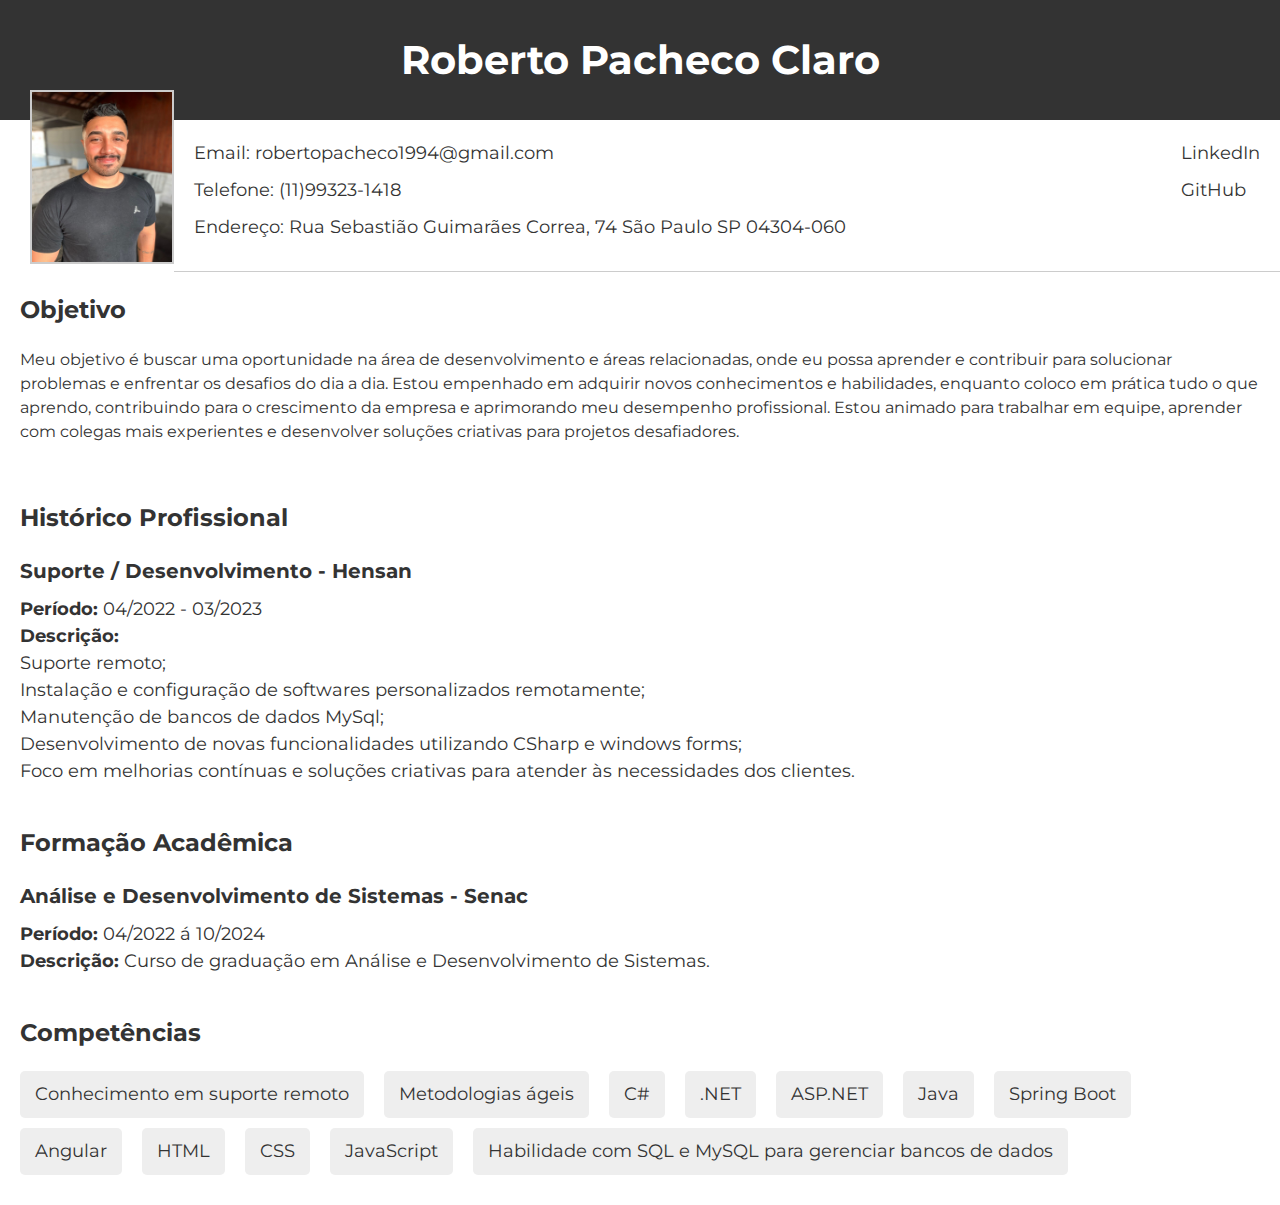
<file: index.html>
<!DOCTYPE html>
<html>
<head>
	<title>Curriculum Vitae - Roberto Pacheco</title>
	<meta charset="UTF-8">
	<meta name="viewport" content="width=device-width, initial-scale=1.0">
    <link rel="stylesheet" type="text/css" href="style.css">
</head>
<body>
	<div class="header">
		<h1>Roberto Pacheco Claro</h1>
        <img src="RobertoPachecoClaro.png" alt="Foto">
	</div>
	<div class="contact-info">
		<ul>
			<li>Email: robertopacheco1994@gmail.com</li>
			<li>Telefone: (11)99323-1418</li>
			<li>Endereço: Rua Sebastião Guimarães Correa, 74 São Paulo SP 04304-060</li>
		</ul>
		<ul>
			<li><a href="https://www.linkedin.com/in/roberto-pacheco-527920238/">LinkedIn</a></li>
			<li><a href="https://github.com/RobertoPClaro">GitHub</a></li>
		</ul>
	</div>
	<div class="objective">
		<h2>Objetivo</h2>
	<p>Meu objetivo é buscar uma oportunidade na área de desenvolvimento e áreas relacionadas, onde eu possa aprender e contribuir para solucionar problemas e enfrentar os desafios do dia a dia. Estou empenhado em adquirir novos conhecimentos e habilidades, enquanto coloco em prática tudo o que aprendo, contribuindo para o crescimento da empresa e aprimorando meu desempenho profissional. Estou animado para trabalhar em equipe, aprender com colegas mais experientes e desenvolver soluções criativas para projetos desafiadores.</p>
</div>
<div class="professional-experience">
	<h2>Histórico Profissional</h2>
	<h3>Suporte / Desenvolvimento - Hensan</h3>
	<p><strong>Período:</strong> 04/2022 - 03/2023</p>
	<p><strong>Descrição:</strong></p>
    <p> Suporte remoto;</p>
	<p> Instalação e configuração de softwares personalizados remotamente;</p>
	<p> Manutenção de bancos de dados MySql;</p>
	<p> Desenvolvimento de novas funcionalidades utilizando CSharp e windows forms;</p>
	<p> Foco em melhorias contínuas e soluções criativas para atender às necessidades dos clientes.</p>
</div>
<div class="education">
	<h2>Formação Acadêmica</h2>
	<h3>Análise e Desenvolvimento de Sistemas - Senac</h3>
	<p><strong>Período:</strong> 04/2022 á 10/2024</p>
<p><strong>Descrição:</strong> Curso de graduação em Análise e Desenvolvimento de Sistemas.</p>
</div>
<div class="skills">
	<h2>Competências</h2>
	<ul>
		<li>Conhecimento em suporte remoto</li>
        	<li>Metodologias ágeis</li>
		<li>C#</li>
		<li>.NET</li>
		<li>ASP.NET</li>
		<li>Java</li>
		<li>Spring Boot</li>
		<li>Angular</li>
		<li>HTML</li>
		<li>CSS</li>
        	<li>JavaScript</li>
        	<li>Habilidade com SQL e MySQL para gerenciar bancos de dados</li>
	</ul>
</div>
	
</body>
</html>
</file>
<file: style.css>
@import url(https://fonts.googleapis.com/css?family=Montserrat:400,700);.skills li,body{line-height:1.5}body{font-family:Montserrat,sans-serif;font-size:16px;color:#333;margin:0;padding:0}.header{background-color:#333;color:#fff;text-align:center;padding:30px}.header h1{margin:0;font-size:40px;font-weight:700}img{float:left;width:140px;height:170px;border:2px solid #ccc}.contact-info{display:flex;justify-content:space-between;padding:20px;border-bottom:1px solid #ccc}.contact-info ul{list-style:none;margin:0;padding:0}.contact-info ul li{margin-bottom:10px;font-size:18px;font-weight:400}.contact-info ul li a{color:#333;text-decoration:none}.contact-info ul li a:hover{text-decoration:underline}.education,.objective,.professional-experience,.skills{padding:20px}.education h2,.objective h2,.professional-experience h2,.skills h2{font-size:24px;font-weight:700;margin-top:0}.education h3,.professional-experience h3{font-size:20px;font-weight:700;margin-top:20px;margin-bottom:10px}.education p,.professional-experience p{margin:0;font-size:18px;font-weight:400;line-height:1.5}.skills ul{list-style:none;margin:0;padding:0;display:flex;flex-wrap:wrap}.skills li{margin-right:20px;margin-bottom:10px;font-size:18px;font-weight:400;background-color:#eee;padding:10px 15px;border-radius:5px}@media screen and (max-width:768px){img{float:none;margin:0 auto;display:block}.contact-info{flex-direction:column;align-items:center;text-align:center}.education,.professional-experience,.skills{padding:10px}}
</file>
